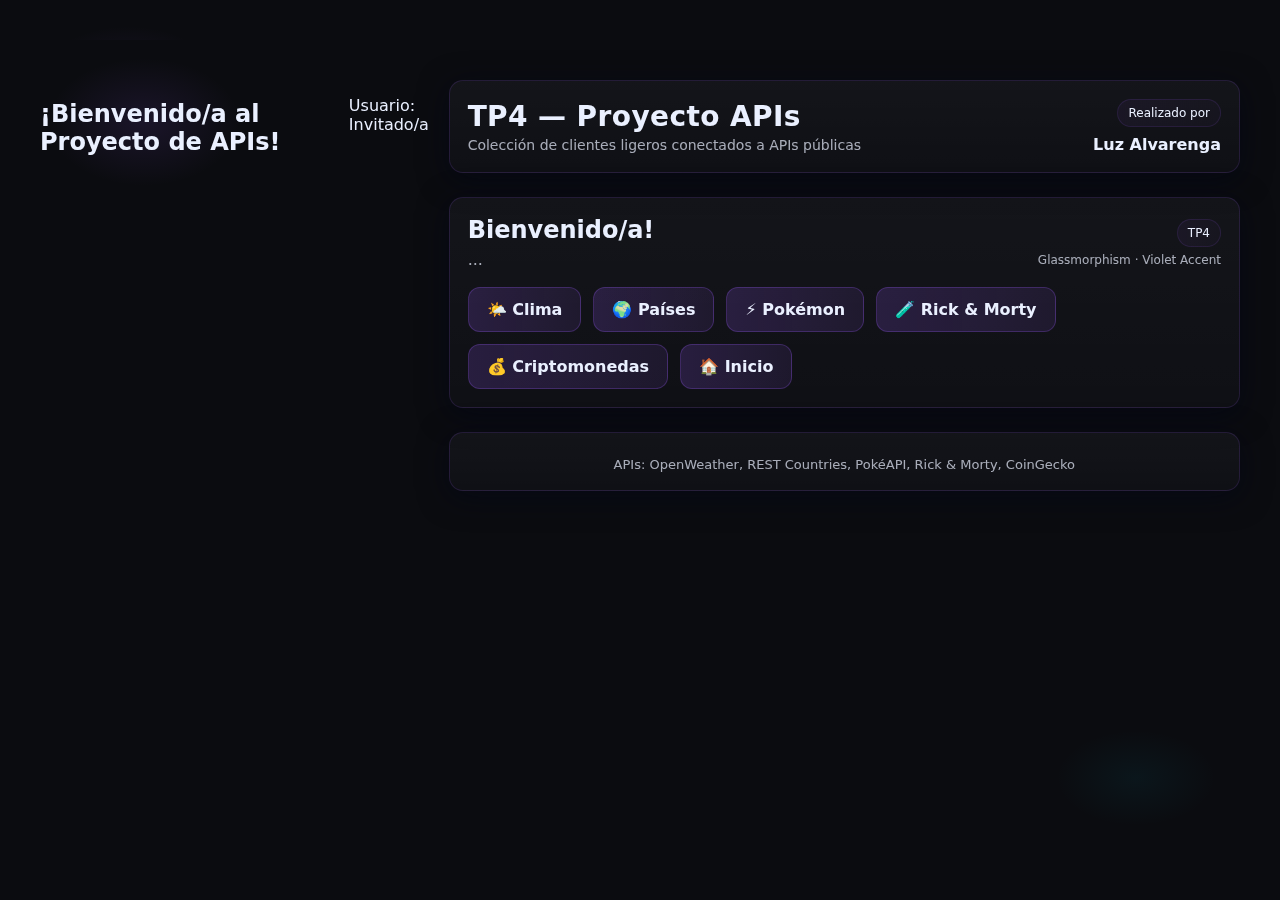
<file: index.html>
<!DOCTYPE html>
<html lang="es">
<head>
    <meta charset="utf-8" />
    <title>TP4 – Proyecto APIs (Glassmorphism)</title>
    <meta name="viewport" content="width=device-width,initial-scale=1" />
    <link rel="stylesheet" href="statics/styles.css" />
</head>
<body>
    <h2 id="bienvenida" class="fade-in">¡Bienvenido/a al Proyecto de APIs!</h2>

    <div id="nombreBox" class="glass-box fade-in">
        <p>Usuario: <span id="usuarioNombre"></span></p>
    </div>

    <div class="page">
        <div class="header glass">
            <div class="title-block">
                <h1>TP4 — Proyecto APIs</h1>
                <p class="subtitle">Colección de clientes ligeros conectados a APIs públicas</p>
            </div>
            <div style="text-align:right;">
                <div class="badge">Realizado por</div>
                <div style="margin-top:8px; font-weight:700;">Luz Alvarenga</div>
            </div>
        </div>

        <section class="glass">
            <div style="display:flex; justify-content:space-between; align-items:center; gap:16px;">
                <div>
                    <h2 style="margin:0 0 6px 0;">Bienvenido/a!</h2>
                    <p id="bienvenida" style="margin:0; color:var(--muted);">...</p>
                </div>
                <div style="text-align:right;">
                    <div class="badge">TP4</div>
                    <div style="font-size:12px; color:var(--muted); margin-top:6px;">Glassmorphism · Violet Accent</div>
                </div>
            </div>

            <div class="grid-buttons" style="margin-top:18px;">

                <!-- RUTAS CORREGIDAS -->
                <a class="btn" href="templates/clima.html">🌤️ Clima</a>
                <a class="btn" href="templates/paises.html">🌍 Países</a>
                <a class="btn" href="templates/pokemon.html">⚡ Pokémon</a>
                <a class="btn" href="templates/rick.html">🧪 Rick & Morty</a>
                <a class="btn" href="templates/cripto.html">💰 Criptomonedas</a>
                <a class="btn" href="templates/../index.html">🏠 Inicio</a>

            </div>
        </section>

        <footer class="glass footer">
            <div style="margin-top:6px;">APIs: OpenWeather, REST Countries, PokéAPI, Rick & Morty, CoinGecko</div>
        </footer>
    </div>

    <script src="js/script_bienvenida.js"></script>
</body>
</html>
</file>
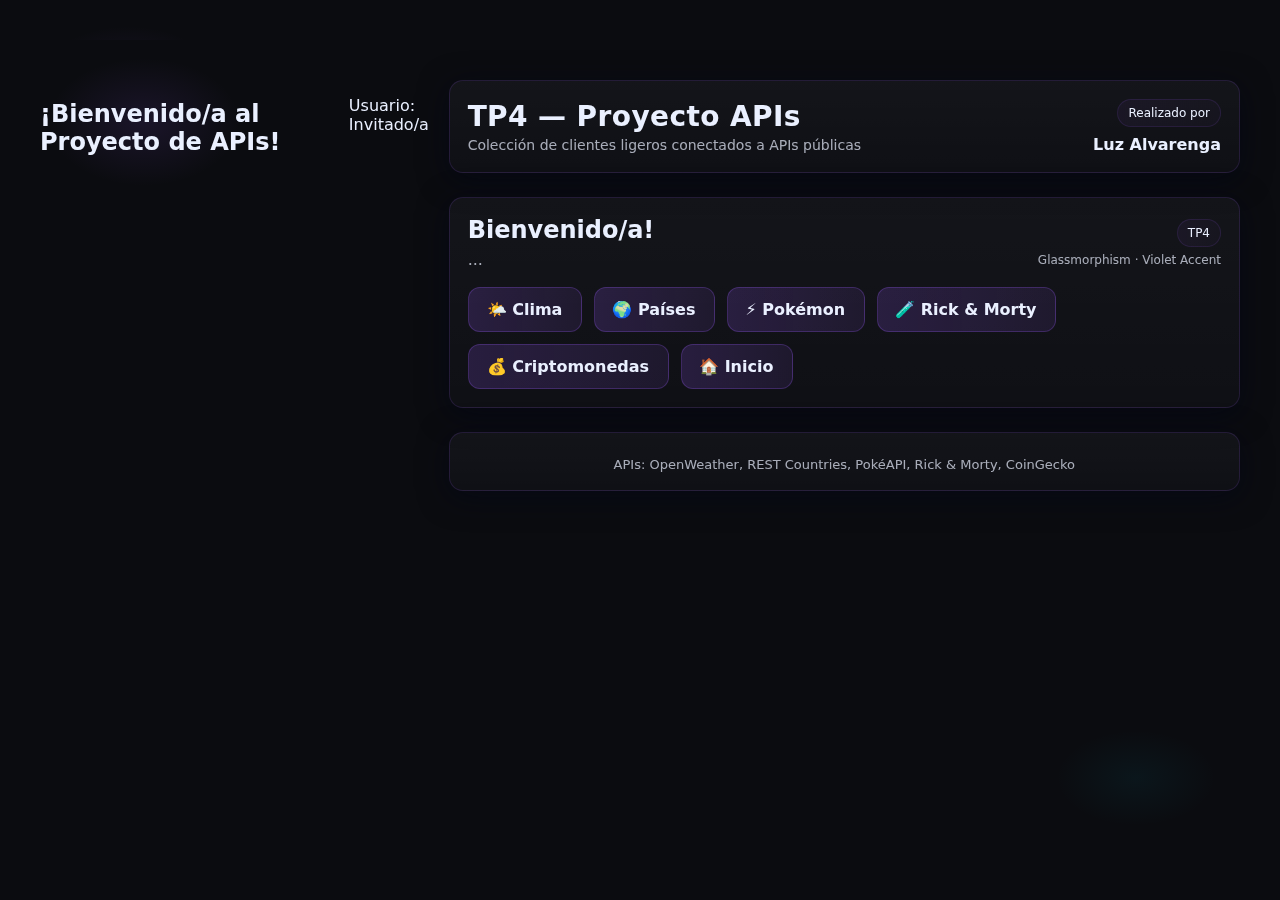
<file: templates/index.html>
<!DOCTYPE html>
<html lang="es">
<head>
    <meta charset="utf-8" />
    <title>TP4 – Proyecto APIs (Glassmorphism)</title>
    <meta name="viewport" content="width=device-width,initial-scale=1" />
    <link rel="stylesheet" href="../statics/styles.css" />
</head>
<body>
    <h2 id="bienvenida" class="fade-in">¡Bienvenido/a al Proyecto de APIs!</h2>

<div id="nombreBox" class="glass-box fade-in">
    <p>Usuario: <span id="usuarioNombre"></span></p>
</div>

    <div class="page">
        <div class="header glass">
            <div class="title-block">
                <h1>TP4 — Proyecto APIs</h1>
                <p class="subtitle">Colección de clientes ligeros conectados a APIs públicas</p>
            </div>
            <div style="text-align:right;">
                <div class="badge">Realizado por</div>
                <div style="margin-top:8px; font-weight:700;">Luz Alvarenga</div>
            </div>
        </div>

        <section class="glass">
            <div style="display:flex; justify-content:space-between; align-items:center; gap:16px;">
                <div>
                    <h2 style="margin:0 0 6px 0;">Bienvenido/a!</h2>
                    <p id="bienvenida" style="margin:0; color:var(--muted);">...</p>
                </div>
                <div style="text-align:right;">
                    <div class="badge">TP4</div>
                    <div style="font-size:12px; color:var(--muted); margin-top:6px;">Glassmorphism · Violet Accent</div>
                </div>
            </div>

            <div class="grid-buttons" style="margin-top:18px;">
                <a class="btn" href="clima.html">🌤️ Clima</a>
                <a class="btn" href="paises.html">🌍 Países</a>
                <a class="btn" href="pokemon.html">⚡ Pokémon</a>
                <a class="btn" href="rick.html">🧪 Rick & Morty</a>
                <a class="btn" href="cripto.html">💰 Criptomonedas</a>
                <a class="btn" href="index.html">🏠 Inicio</a>
            </div>
        </section>

        <footer class="glass footer">
            <div style="margin-top:6px;">APIs: OpenWeather, REST Countries, PokéAPI, Rick & Morty, CoinGecko</div>
        </footer>
    </div>

    <script src="../js/script_bienvenida.js"></script>
</body>
</html>
</file>
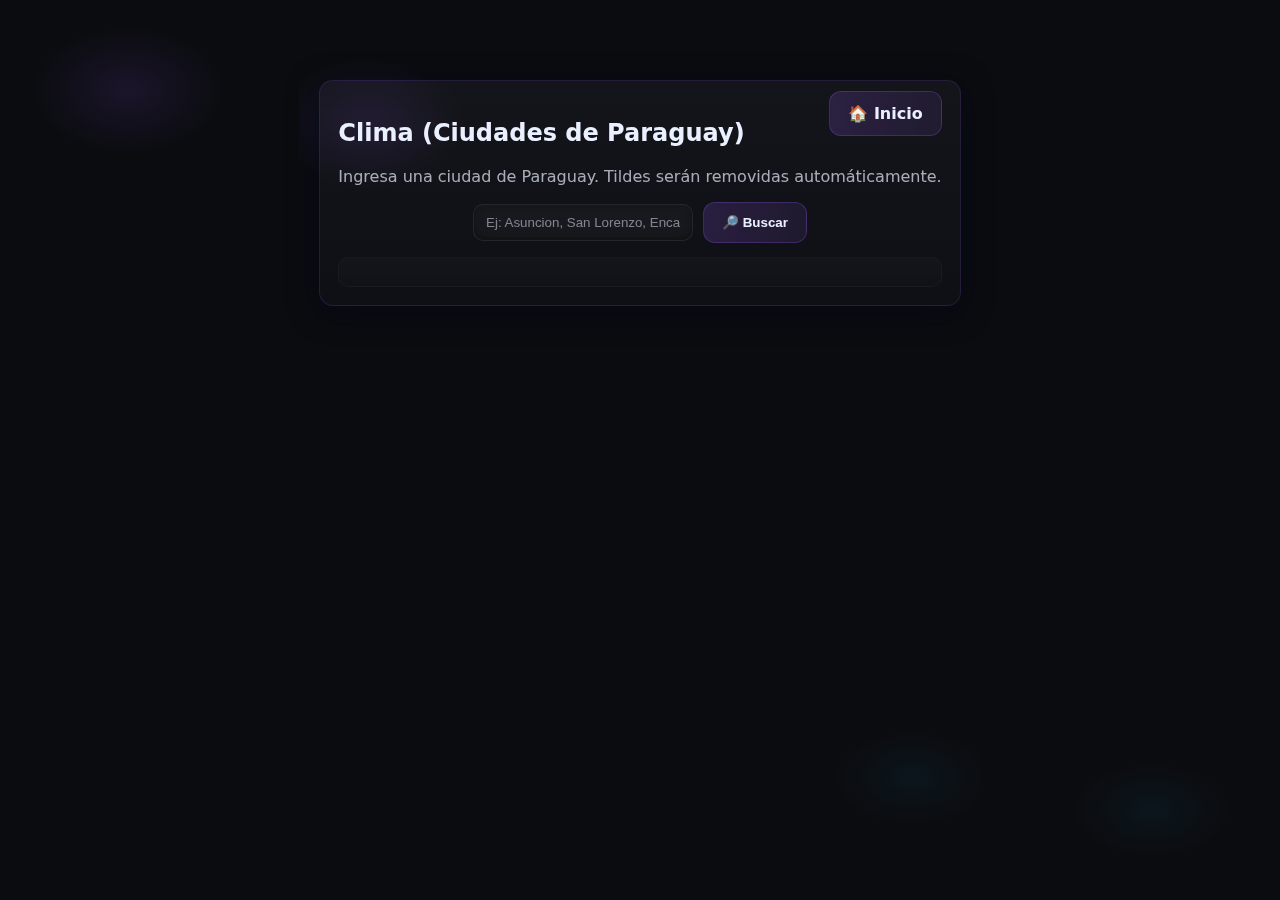
<file: templates/clima.html>
<!DOCTYPE html>
<html lang="es">
<head>
    <meta charset="utf-8" />
    <title>Clima — TP4</title>
    <meta name="viewport" content="width=device-width,initial-scale=1" />
    <link rel="stylesheet" href="../statics/styles.css" />
</head>
<body>
    <div class="page">
        <div class="glass">
            <a href="../index.html" class="btn" style="float:right; margin-top:-8px;">🏠 Inicio</a>
            <h2>Clima (Ciudades de Paraguay)</h2>
            <p style="color:var(--muted); margin-top:6px;">Ingresa una ciudad de Paraguay. Tildes serán removidas automáticamente.</p>

            <div class="field-row">
                <input type="text" id="ciudad" placeholder="Ej: Asuncion, San Lorenzo, Encarnacion" />
                <button class="btn" onclick="buscarClima()">🔎 Buscar</button>
            </div>

            <div id="resultado" class="result"></div>
        </div>
    </div>

    <script src="../js/clima.js"></script>
</body>
</html>
</file>
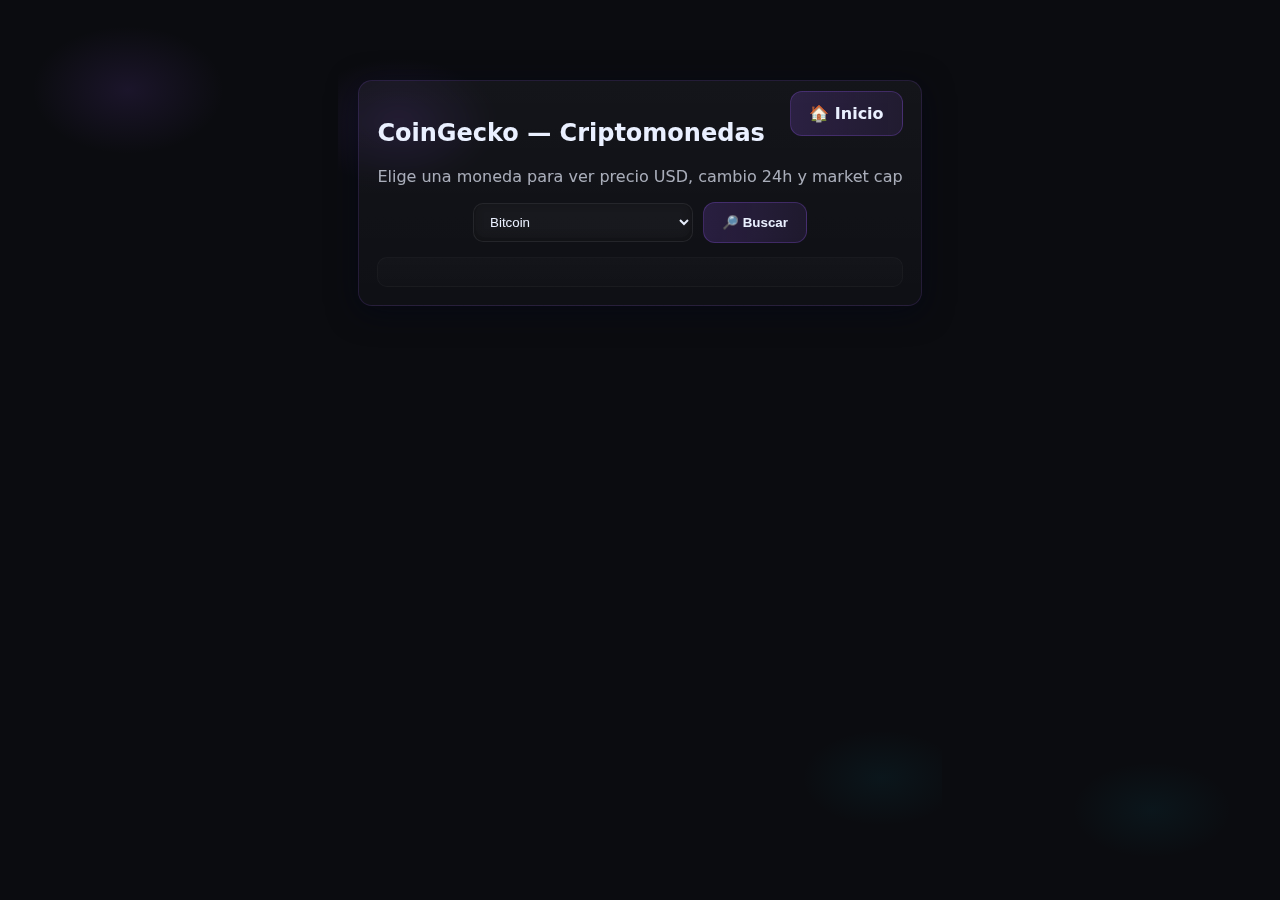
<file: templates/cripto.html>
<!DOCTYPE html>
<html lang="es">
<head>
    <meta charset="utf-8" />
    <title>Criptomonedas — TP4</title>
    <meta name="viewport" content="width=device-width,initial-scale=1" />
    <link rel="stylesheet" href="../statics/styles.css" />
</head>
<body>
    <div class="page">
        <div class="glass">
            <a href="../index.html" class="btn" style="float:right; margin-top:-8px;">🏠 Inicio</a>
            <h2>CoinGecko — Criptomonedas</h2>
            <p style="color:var(--muted)">Elige una moneda para ver precio USD, cambio 24h y market cap</p>

            <div class="field-row">
                <select id="cripto">
                    <option value="bitcoin">Bitcoin</option>
                    <option value="ethereum">Ethereum</option>
                    <option value="tether">Tether</option>
                    <option value="cardano">Cardano</option>
                    <option value="binancecoin">BNB</option>
                </select>
                <button class="btn" onclick="buscarCripto()">🔎 Buscar</button>
            </div>

            <div id="resultado" class="result"></div>
        </div>
    </div>

    <script src="../js/cripto.js"></script>
</body>
</html>
</file>
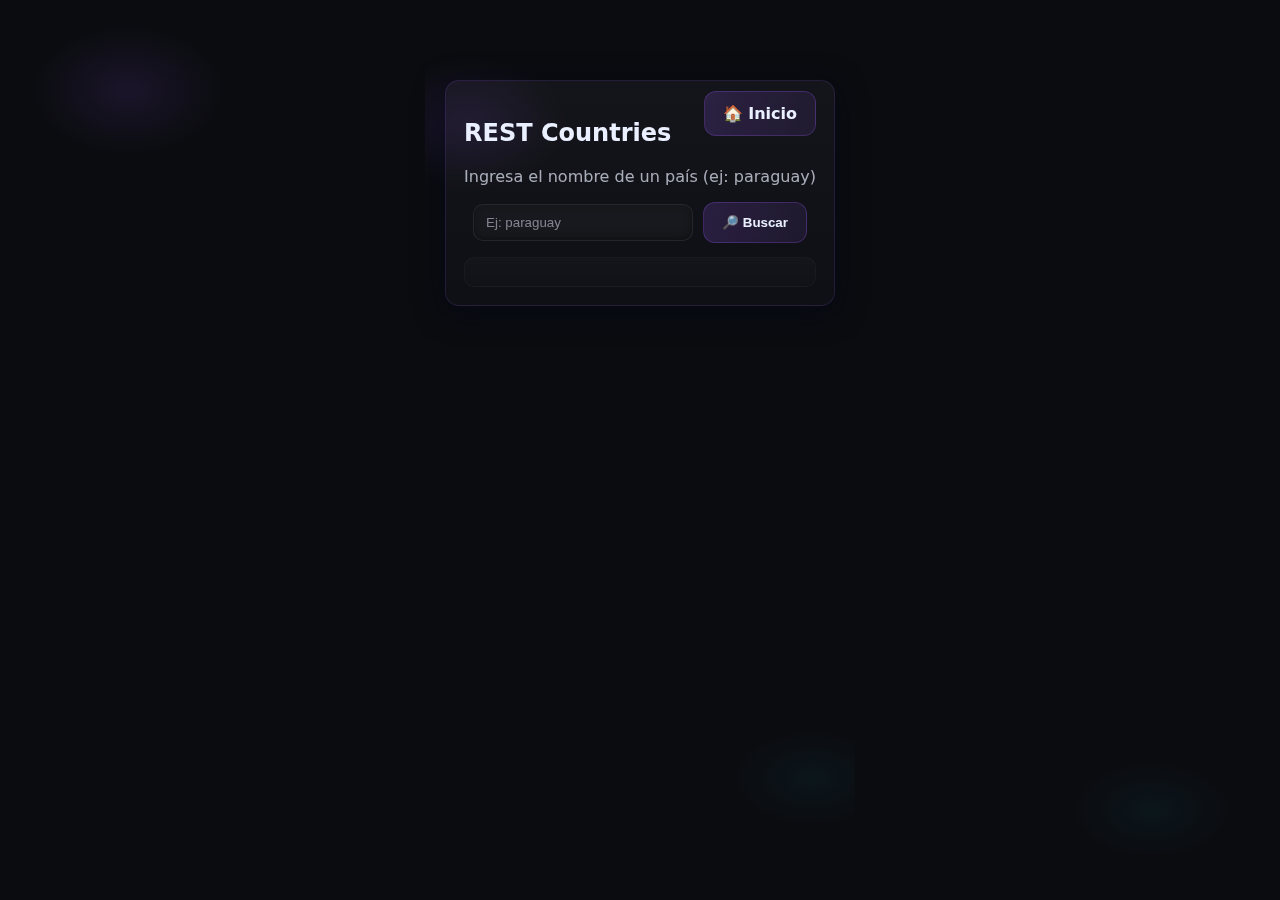
<file: templates/paises.html>
<!DOCTYPE html>
<html lang="es">
<head>
    <meta charset="utf-8" />
    <title>Países — TP4</title>
    <meta name="viewport" content="width=device-width,initial-scale=1" />
    <link rel="stylesheet" href="../statics/styles.css" />
</head>
<body>
    <div class="page">
        <div class="glass">
            <a href="../index.html" class="btn" style="float:right; margin-top:-8px;">🏠 Inicio</a>
            <h2>REST Countries</h2>
            <p style="color:var(--muted)">Ingresa el nombre de un país (ej: paraguay)</p>

            <div class="field-row">
                <input type="text" id="pais" placeholder="Ej: paraguay" />
                <button class="btn" onclick="buscarPais()">🔎 Buscar</button>
            </div>

            <div id="resultado" class="result"></div>
        </div>
    </div>

    <script src="../js/paises.js"></script>
</body>
</html>
</file>
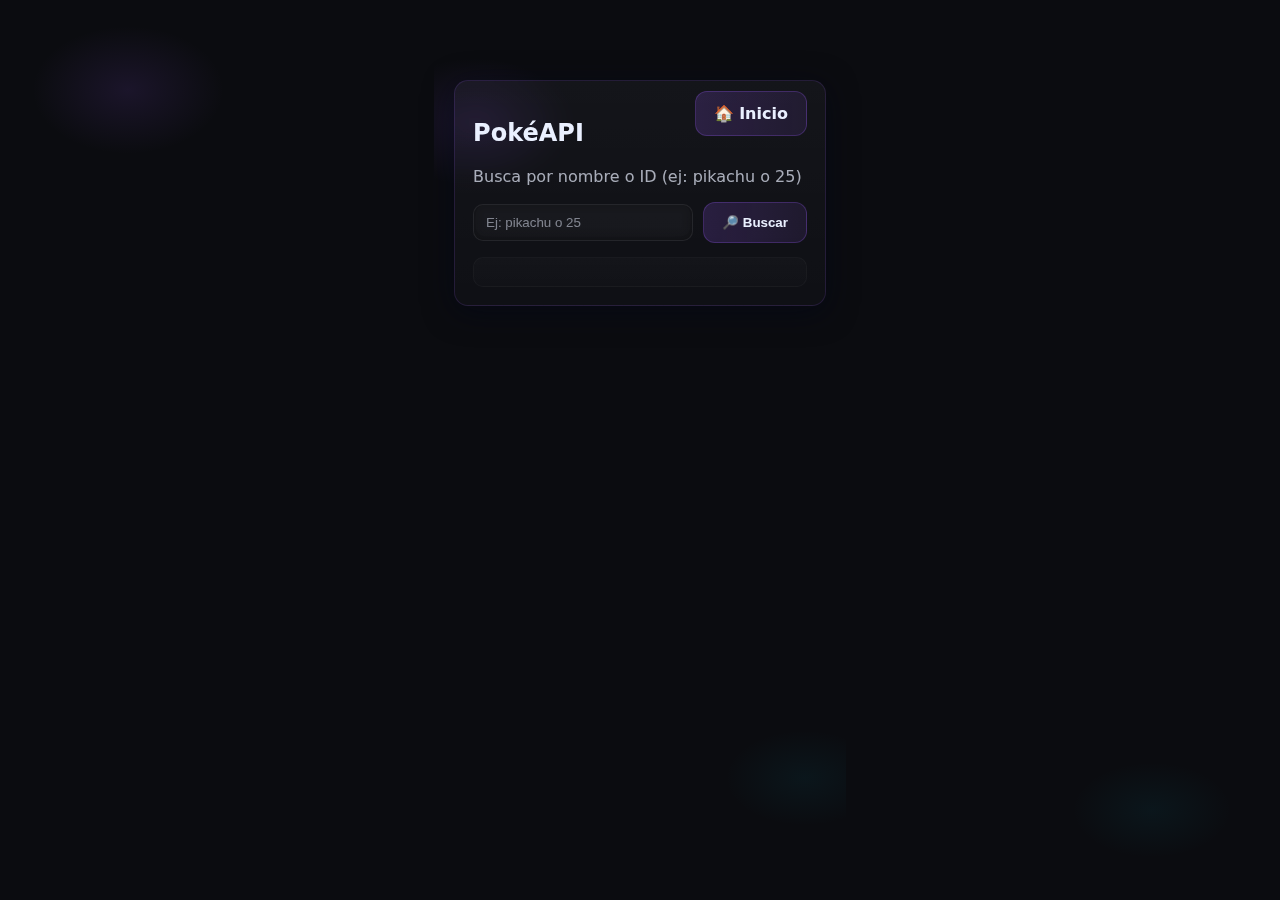
<file: templates/pokemon.html>
<!DOCTYPE html>
<html lang="es">
<head>
    <meta charset="utf-8" />
    <title>PokéAPI — TP4</title>
    <meta name="viewport" content="width=device-width,initial-scale=1" />
    <link rel="stylesheet" href="../statics/styles.css" />
</head>
<body>
    <div class="page">
        <div class="glass">
            <a href="../index.html" class="btn" style="float:right; margin-top:-8px;">🏠 Inicio</a>
            <h2>PokéAPI</h2>
            <p style="color:var(--muted)">Busca por nombre o ID (ej: pikachu o 25)</p>

            <div class="field-row">
                <input type="text" id="pokemon" placeholder="Ej: pikachu o 25" />
                <button class="btn" onclick="buscarPokemon()">🔎 Buscar</button>
            </div>

            <div id="resultado" class="result"></div>
        </div>
    </div>

    <script src="../js/pokemon.js"></script>
</body>
</html>
</file>
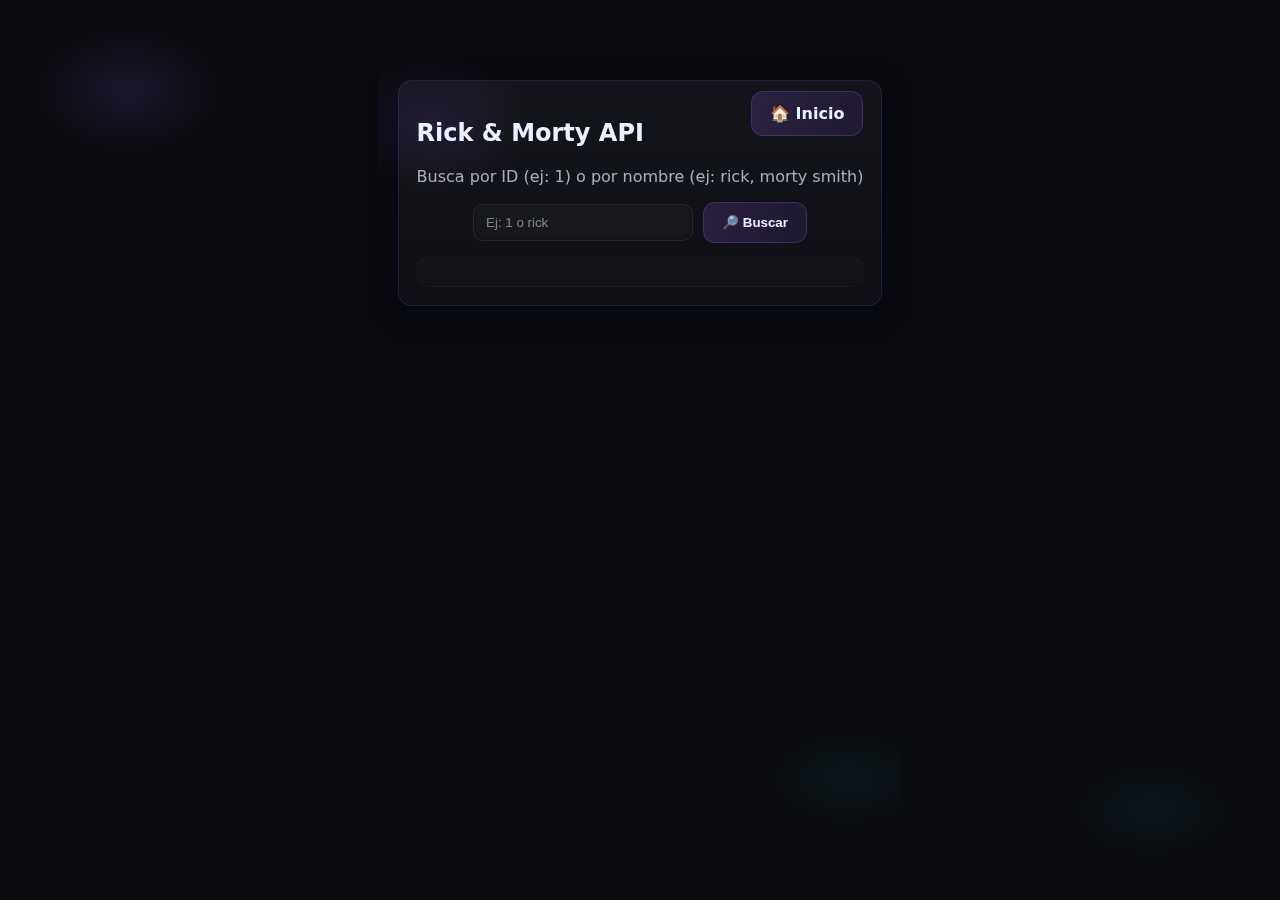
<file: templates/rick.html>
<!DOCTYPE html>
<html lang="es">
<head>
    <meta charset="utf-8" />
    <title>Rick & Morty — TP4</title>
    <meta name="viewport" content="width=device-width,initial-scale=1" />
    <link rel="stylesheet" href="../statics/styles.css" />
</head>
<body>
    <div class="page">
        <div class="glass">
            <a href="../index.html" class="btn" style="float:right; margin-top:-8px;">🏠 Inicio</a>
            <h2>Rick & Morty API</h2>
            <p style="color:var(--muted)">Busca por ID (ej: 1) o por nombre (ej: rick, morty smith)</p>

            <div class="field-row">
                <input type="text" id="idRick" placeholder="Ej: 1 o rick" />
                <button class="btn" onclick="buscarRick()">🔎 Buscar</button>
            </div>

            <div id="resultado" class="result"></div>
        </div>
    </div>

    <script src="../js/rick.js"></script>
</body>
</html>
</file>
<file: statics/styles.css>
:root{
    --bg-dark: #0b0c10;
    --glass-light: rgba(255,255,255,0.08);
    --card-bg: rgba(255,255,255,0.06);
    --accent: #9b5cff; /* violeta neón */
    --text: #eaf0ff;
    --muted: rgba(234,240,255,0.7);
}

/* Página global */
*{box-sizing:border-box}
html,body{
    height:100%;
    margin:0;
    font-family: "Inter", system-ui, -apple-system, "Segoe UI", Roboto, "Helvetica Neue", Arial;
    background: radial-gradient(1200px 800px at 10% 10%, rgba(155,92,255,0.11), transparent 8%),
                radial-gradient(1000px 600px at 90% 90%, rgba(6,182,212,0.06), transparent 8%),
                var(--bg-dark);
    color:var(--text);
    -webkit-font-smoothing:antialiased;
    -moz-osx-font-smoothing:grayscale;
    display:flex;
    align-items:flex-start;
    justify-content:center;
    padding:40px 20px;
}

/* Contenedor central */
.page {
    width:100%;
    max-width:1100px;
    display:grid;
    grid-template-columns: 1fr;
    gap:24px;
    align-items:start;
}

/* Header */
.header {
    display:flex;
    align-items:center;
    justify-content:space-between;
    gap:12px;
}
.title-block {
    text-align:left;
}
h1{
    margin:0;
    font-weight:700;
    font-size:28px;
    letter-spacing:0.4px;
}
.subtitle {
    margin:4px 0 0 0;
    color:var(--muted);
    font-size:14px;
}

/* Glass card */
.glass {
    background: linear-gradient(180deg, rgba(255,255,255,0.04), rgba(255,255,255,0.02));
    border-radius:14px;
    padding:18px;
    backdrop-filter: blur(8px) saturate(120%);
    -webkit-backdrop-filter: blur(8px) saturate(120%);
    border: 1px solid rgba(155,92,255,0.15);
    box-shadow: 0 6px 30px rgba(3,6,23,0.6);
}

/* Grid botones principales */
.grid-buttons {
    display:flex;
    flex-wrap:wrap;
    gap:12px;
    margin-top:12px;
}
.btn {
    background: linear-gradient(90deg, rgba(155,92,255,0.18), rgba(155,92,255,0.10));
    border: 1px solid rgba(155,92,255,0.25);
    color:var(--text);
    padding:12px 18px;
    border-radius:12px;
    cursor:pointer;
    text-decoration:none;
    font-weight:600;
    transition: transform .22s ease, box-shadow .22s ease;
    display:inline-flex;
    align-items:center;
    gap:8px;
}
.btn:hover{
    transform:translateY(-6px) scale(1.02);
    box-shadow: 0 12px 30px rgba(155,92,255,0.18);
}

/* Inputs & selects */
.field-row{
    display:flex;
    align-items:center;
    gap:10px;
    flex-wrap:wrap;
    justify-content:center;
    margin:14px 0;
}
input[type="text"], input[type="number"], select {
    padding:10px 12px;
    border-radius:10px;
    border: 1px solid rgba(255,255,255,0.06);
    background: rgba(255,255,255,0.03);
    color:var(--text);
    outline:none;
    min-width:220px;
    box-shadow: inset 0 -2px 8px rgba(0,0,0,0.35);
}
input::placeholder{color: rgba(234,240,255,0.5)}

/* Resultado */
.result {
    margin-top:12px;
    text-align:left;
    background: linear-gradient(180deg, rgba(255,255,255,0.02), rgba(255,255,255,0.01));
    padding:14px;
    border-radius:10px;
    border: 1px solid rgba(255,255,255,0.03);
}

/* Card small (for lists, flags, images) */
.card {
    display:flex;
    gap:14px;
    align-items:center;
}
.avatar {
    width:110px;
    height:110px;
    flex:0 0 110px;
    border-radius:10px;
    overflow:hidden;
    background: linear-gradient(135deg, rgba(155,92,255,0.12), rgba(6,182,212,0.06));
    display:flex;
    align-items:center;
    justify-content:center;
}
.avatar img{width:100%; height:100%; object-fit:cover;}

/* Small labels */
.badge {
    display:inline-block;
    padding:6px 10px;
    border-radius:999px;
    font-size:12px;
    color:var(--text);
    border:1px solid rgba(155,92,255,0.12);
    background: linear-gradient(90deg, rgba(155,92,255,0.06), rgba(155,92,255,0.03));
}

/* Footer small */
.footer {
    text-align:center;
    color:var(--muted);
    font-size:13px;
}

/* Responsive */
@media (max-width:640px){
    .page{padding:0 12px}
    .avatar{width:86px;height:86px}
    .grid-buttons{justify-content:center}
}

.fade-in {
    opacity: 0;
    transform: translateY(-10px);
    transition: all 0.8s ease;
}

#nombreBox {
    opacity: 0;
    transform: translateY(20px);
    transition: all 1s ease;
}
</file>
